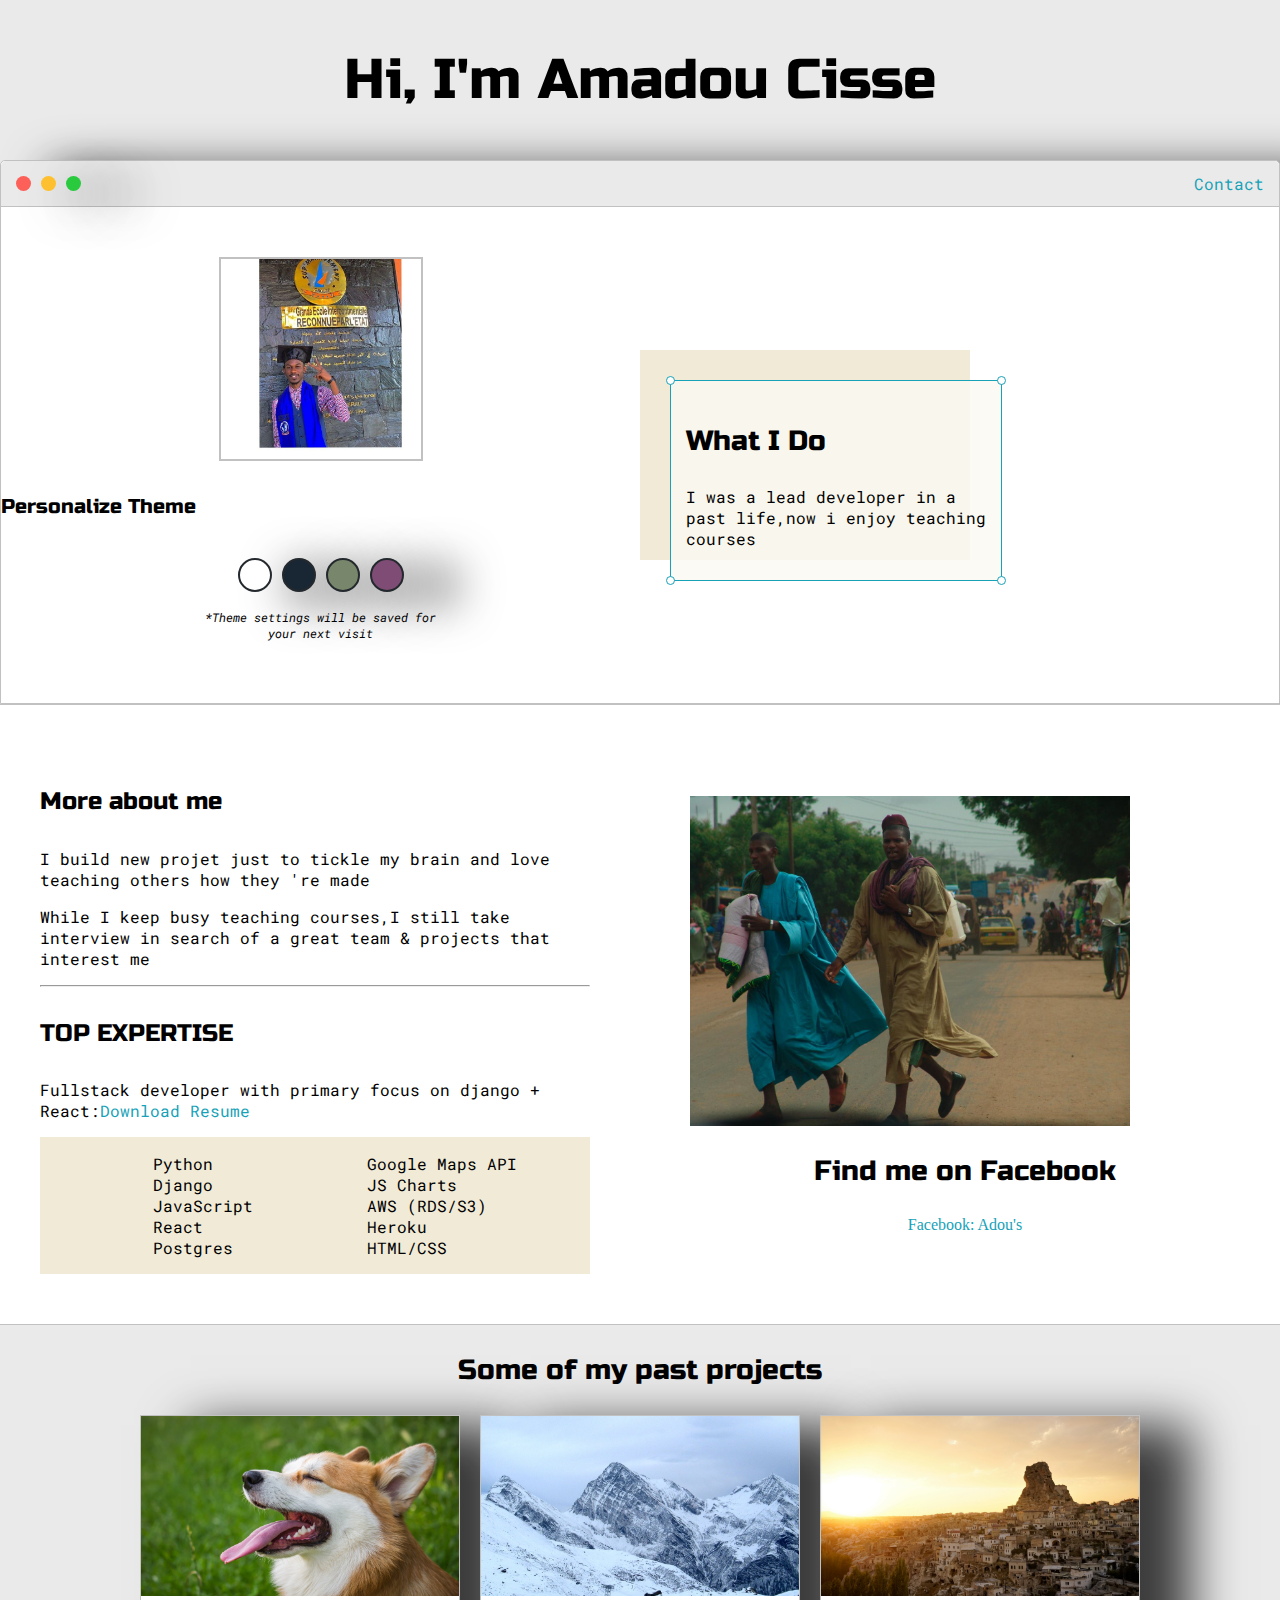
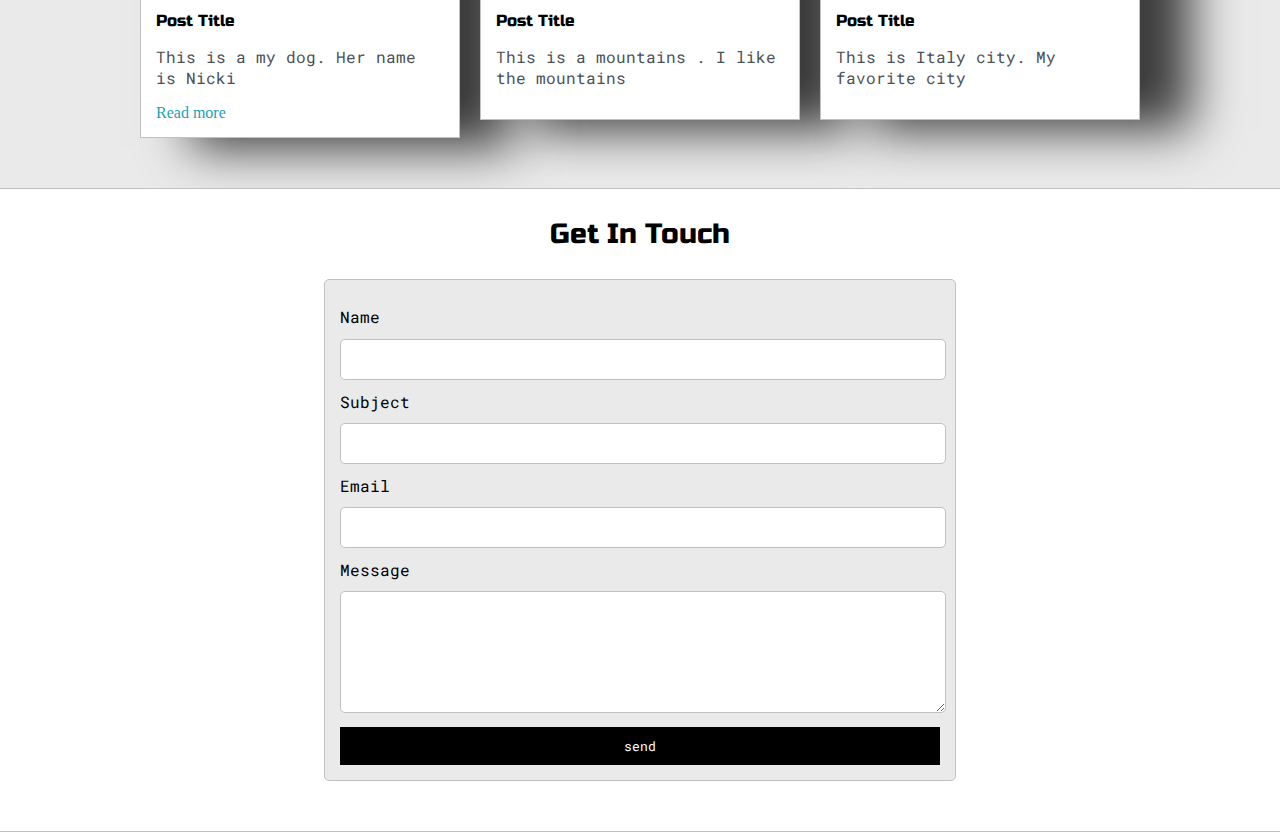
<file: index.html>
<!DOCTYPE html>
<html>
    <head>
        <title>Amadou Cisse</title>
        <meta name="viewport" content="width=device-width,initial-scale, minimun-scale=1" />
        <link rel="preconnect" href="https://fonts.googleapis.com">
<link rel="preconnect" href="https://fonts.gstatic.com" crossorigin>
<link href="https://fonts.googleapis.com/css2?family=Russo+One&display=swap" rel="stylesheet">
<link rel="preconnect" href="https://fonts.googleapis.com">
<link rel="preconnect" href="https://fonts.gstatic.com" crossorigin>
<link href="https://fonts.googleapis.com/css2?family=Roboto+Mono:wght@500&family=Russo+One&display=swap" rel="stylesheet">
        <link rel="stylesheet" type="text/css" href="default.css">
    </head>
    <body>
        <section class="s1">
            <div class="main-container">
                <div class="greeting-wrapper">
                <h1>Hi, I'm Amadou Cisse</h1>
                </div>
            </div>
            <div class="intro-wrapper">
                <div class="nav-wrapper">
                    <div class="dots-wrapper">
                        <div id="dot-1" class="browser-dot"></div>
                        <div id="dot-2" class="browser-dot"></div>
                        <div id="dot-3" class="browser-dot"></div>
                    
                    </div>
                    <ul id="navigation">
                        <li><a href="#">Contact</a></li>
                    </ul>

                </div>
                <div class="left-column">
                    <img id="profile_picture" src="./images/Amadou.jpg" >
                    <h5 style="text-align: ctner;line-height: o;">Personalize Theme</h5>
                    <div id="theme-option-wrapper"> 
                        <div id="light-mode" class="theme-dot"></div>
                        <div id="blue-mode" class="theme-dot"></div>
                        <div id="green-mode" class="theme-dot"></div>
                        <div id="purple-mode" class="theme-dot"></div>
                    </div>
                    <p id="setting-mode">*Theme settings will be saved for <br>your next visit</p>

                </div>

                <div class="right-column">
                    <div id="preview-shadow">
                        <div id="preview">
                            <div id="corner-t1" class="corner"></div>
                            <div id="corner-tr" class="corner"></div>
                            <h3>What I Do</h3>
                            <p>I was  a lead developer in a past life,now i enjoy teaching courses</p>
                            <div id="corner-br" class="corner"></div>
                            <div id="corner-b1" class="corner"></div>
                        </div>
                    </div>

                </div>
            </div>
            
        </section>

        <section class="s2">
            <div class="main-container">
                <div class="about-wrapper">
                    <div class="about-me">
                        <h4>More about me</h4>
                        

                        <p>I build new projet just to tickle my brain and love teaching others how they 're  made</p>

                        <p>While I keep busy  teaching courses,I still take interview in search of a great team & projects that interest me</p>

                    
                        <hr>
                        <h4>TOP EXPERTISE</h4>
                        <p>Fullstack developer with primary focus on django + React:<a target="_blank" href="Les resumes des cours.odt">Download Resume </a></p>
                        <div id="skills">
                            <ul>
                                <li>Python</li>
                                <li>Django</li>
                                <li>JavaScript</li>
                                <li>React</li>
                                <li>Postgres</li>
                            </ul>
                            <ul>
                                <li>Google Maps API</li>
                                <li>JS Charts</li>
                                <li>AWS (RDS/S3)</li>
                                <li>Heroku</li>
                                <li>HTML/CSS</li>
                            </ul>

                        </div>
                    </div>
                    <div class="social-link">
                        <img id="social_img" src="images/country.jpg">
                        <h3>Find me on Facebook</h3>
                        <a target="_blank" href="#">Facebook: Adou's</a>

                    </div>

                </div>

            </div>
        </section>
        <section class="s1">
            <div class="main-container">
                <h3 style="text-align:center">Some of my past projects</h3>

                <div class="post-wrapper">
                    <div>

                        <div class="post">
                            <img class="thumbnail" src="images/dog.jpg">
                            <div class="post-preview">
                                <h6 class="post-title">Post Title</h6>
                                <p class="post-intro">This is a my dog. Her name is Nicki</p>
                                <a href="post.html">Read more</a>
                            </div>

                        </div>
                    </div>
                    <div>
                        <div class="post">
                            <img class="thumbnail" src="images/alp-mountains-peaks-in-winter.jpg">
                            <div class="post-preview">
                                <h6 class="post-title">Post Title</h6>
                                <p class="post-intro">This is a mountains . I like the mountains</p>
                            </div>

                        </div>
                    </div>
                    <div>
                        <div class="post">
                            <img class="thumbnail" src="images/floder-image.jpg">
                            <div class="post-preview">
                                <h6 class="post-title">Post Title</h6>
                                <p class="post-intro">This is Italy city. My favorite city</p>
                            </div>
                        </div>

                    </div>



                </div>

            </div>
        </section>
        <section class="s2">
            <div class="main-container">
                <a href=""></a>
                <h3 style="text-align:center;">Get In Touch </h3>
                <form id="contact-form">
                    <a name="contact"></a>
                    <label>Name</label>
                    <input class="input-field" type="text" name="name">

                    <label>Subject</label>
                    <input class="input-field" type="text" name="subject">

                    <label>Email</label>
                    <input class="input-field" type="text" name="email">

                    <label>Message</label>
                    <textarea class="input-field"  name="message"></textarea>


                    <input id="submit-btn" type="submit" value="send">

                </form>

            </div>
        </section>
    </body>



</html>
</file>
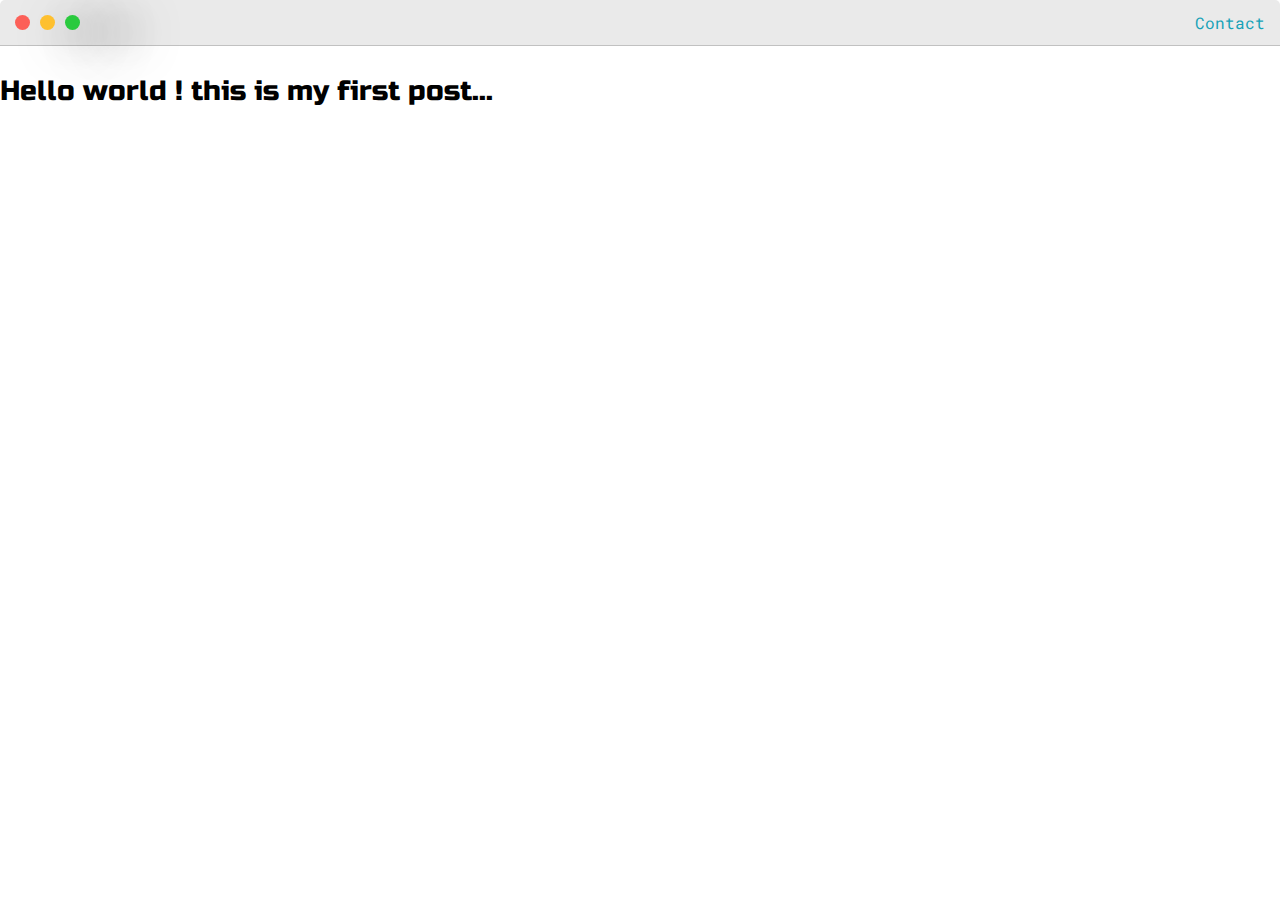
<file: post.html>
<!DOCTYPE html>
<html>
<head>
	<title>Post Name</title>


	<meta name="viewport" content="width=device-width, initial-scale=1, maximum-scale=1, minimum-scale=1" />

	<link href="https://fonts.googleapis.com/css2?family=Russo+One&display=swap" rel="stylesheet">

	<link href="https://fonts.googleapis.com/css2?family=Roboto+Mono:wght@500&display=swap" rel="stylesheet">

	<link rel="stylesheet" type="text/css" href="default.css">


	

</head>
<body>
    <div class="main-conatiner">
        <div class="nav-wrapper">
            <div class="dots-wrapper">
                <div id="dot-1" class="browser-dot"></div>
                <div id="dot-2" class="browser-dot"></div>
                <div id="dot-3" class="browser-dot"></div>
            
            </div>
            <ul id="navigation">
                <li><a href="#">Contact</a></li>
            </ul>

        </div>
        <h3>Hello world ! this is my first post...</h3>
    </div>
</body>
</file>
<file: default.css>
:root{
    --maincolor:#eaeaea;
    --secondarycolor:#fff;

    --bordercolor:#c1c1c1;

    --mainText: black;
    --secondaryText:#4b5156;

    --themedotborder: #24292e;
    --previewBg:rgb(251, 249, 243, 0.8);
    --previewshaow:#f0ead6;
    --btncolor:black;
}

html, body{
    padding: 0;
    margin: 0;
}
h1, h2, h3, h4, h5, h6, strong{
    color: var( --mainText);
    font-family: 'Russo One', sans-serif;
    font-weight: 500;

}
p, li, span, label, input, textarea{
    color: var( --mainText);
    font-family: 'Roboto Mono', monospace;

}
a{
    text-decoration: none;
    color: #17a2b8;
}
ul{
    list-style: none;
}
h1 {font-size: 56px;}
h2 {font-size: 36px;}
h3 {font-size: 28px;}
h4 {font-size: 24px;}
h5 {font-size: 20px;}
h6 {font-size: 16px;}
.s1{
    background-color: var(--maincolor);
    border-bottom:1px solid var(--bordercolor);
    overflow: auto;
}
.s2{
    background-color: var(--secondarycolorr);
    border-bottom:1px solid var(--bordercolor);
    overflow: auto;
}
.main-container{
    width: 1200px;
    margin: 0 auto;
}
.greeting-wrapper{  
    display: grid;
    text-align: center;
    align-content: center;
    
    min-height: 10em;

}

.intro-wrapper{
    background-color: var(--secondarycolor);
    border: 1px solid var(--bordercolor);
    border-radius: 5px 5px 0 0;
    box-shadow: 51px 10px 47px 0px rgba(0,0,0,0.75);
    -webkit-box-shadow: 51px 10px 47px 0px rgba(0,0,0,0.75);
    -moz-box-shadow: 51px 10px 47px 0px rgba(0,0,0,0.75);
    display: grid;
    grid-template-columns: 1fr 1fr;
    grid-template-areas:
        'nav-wrapper nav-wrapper'
        'left-column right-column'
        ;
}
.nav-wrapper{
    border-radius: 5px 5px 0 0;
    grid-area: nav-wrapper;
    border-bottom: 1px solid var(--bordercolor);
    display: flex;
    justify-content: space-between;
    align-items: center;
    background-color: var(--maincolor);


}
#navigation{
    margin: 0;
    padding: 10px;
}
#navigation li{
    display: inline-block;
    margin-right: 5px;
    margin-left: 5px;
}
.dots-wrapper{
    display: flex;
    padding: 10px;

}
#dot-1{
    background-color: #FC6058;

}
#dot-2{
    background-color: #FEC02f;

}
#dot-3{
    background-color: #2aca3e;

}
.browser-dot{
    background-color: black;
    height: 15px;
    width: 15px;
    border-radius: 50%;
    margin: 5px;
    box-shadow: 51px 10px 47px 0px rgba(0,0,0,0.75);
    -webkit-box-shadow: 51px 10px 47px 0px rgba(0,0,0,0.75);
    -moz-box-shadow: 51px 10px 47px 0px rgba(0,0,0,0.75);
}

.left-column{
    grid-area: left-column;
    padding-top: 50px;
    padding-bottom: 50px;

    

}
#profile_picture{
    display: block;
    margin: 0 auto;
    height: 200px;
    width: 200px;
    object-fit: cover;
    border: 2px solid var(--bordercolor);
}
#theme-option-wrapper{
    display: flex;
    justify-content: center;
}
.theme-dot{
    height: 30px;
    width: 30px;
    background-color: black;
    margin: 5px;
    border-radius: 50%;
    border: 2px solid var(--themedotborder);
    box-shadow: 51px 10px 47px 0px rgba(0,0,0,0.75);
    -webkit-box-shadow: 51px 10px 47px 0px rgba(0,0,0,0.75);
    -moz-box-shadow: 51px 10px 47px 0px rgba(0,0,0,0.75);
    cursor: pointer;
}
.theme-dot:hover{
    border-width: 5px;
}
#light-mode{
    background-color: #fff;
}
#blue-mode{
    background-color: #192734;
}
#green-mode{
    background-color: #78866b;
}
#purple-mode{
    background-color: #7e4c74;
}
#setting-mode{
    font-size: 12px;
    font-style: italic;
    text-align: center;
}
.right-column{
    grid-area: right-column;
    display: grid;
    align-content: center;
    padding-top: 50px;
    padding-bottom: 50px;
    
}
#preview-shadow{
    background-color: var(--previewshaow);
    width: 300px;
    height: 180px;
    padding-left: 30px;
    padding-top: 30px;
}
#preview{
    width: 300px;
    border: 1.5px solid #17a2b8;
    background-color: var(--previewBg);
    padding: 15px;
    position: relative;
}
.corner{
    width: 7px;
    height: 7px;
    border-radius: 50%;
    border: 1.5px solid #17a2b8;
    background-color: #fff;
    position: absolute;
}
#corner-t1{
    top: -5px;
    left: -5px;
}
#corner-tr{
    top: -5px;
    right: -5px;
}
#corner-br{
    bottom: -5px;
    right: -5px;
}
#corner-b1{
    bottom: -5px;
    left: -5px;
}
.about-wrapper{
    display: grid;
    grid-template-columns: repeat(auto-fit, minmax(320px, 1fr));
    padding-bottom: 50px;
    padding-top: 50px;
    gap: 100px;
}
#skills{
    display: flex;
    justify-content: space-evenly;
    background-color: var(--previewshaow);
}
.social-link{
    display: grid;
    align-content: center;
    text-align: center;
}
#social_img{
    width: 80%;
}
.post-wrapper{
    display: grid;
    grid-template-columns: repeat(auto-fit, 320px);
    gap: 20px;
    justify-content: center;
    padding-bottom: 50px;

}
.post{
    border: 1px solid var(--bordercolor);
    box-shadow: 51px 10px 47px 0px rgba(0,0,0,0.75);
    -webkit-box-shadow: 51px 10px 47px 0px rgba(0,0,0,0.75);
    -moz-box-shadow: 51px 10px 47px 0px rgba(0,0,0,0.75);
}
.post-preview{
    background-color: #fff;
    padding: 15px;
}
.post-title{
    color: black;
    margin: 0;
}
.post-intro{
    color: #4b5156;
    font-size: 16px;
}
.thumbnail{
    display: block;
    width: 100%;
    height: 180px;
    object-fit: cover;
}
#contact-form{
    display: block;
    max-width: 600px;
    margin: 0 auto;
    border: 1px solid var(--bordercolor);
    padding: 15px;
    border-radius: 5px;
    background-color: var(--maincolor);
    margin-bottom: 50px;
}
#contact-form label{
    line-height: 2.7em;
}
#contact-form textarea{
    min-height: 100px;
    font-size: 14px;
}
.input-field{
    width: 100%;
    padding-top: 10px;
    padding-bottom: 10px;
    background-color: var(--secondarycolor);
    border-radius: 5px;
    border: 1px solid var(--bordercolor);
    font-size: 14px;
}
#submit-btn{
    margin-top: 10px;
    width: 100%;
    padding-top: 10px;
    padding-bottom: 10px;
    color: #fff;
    background-color: var(--btncolor);
    border: none;
}
@media screen and (max-width:1200px) {
    .main-container{
        width: 95%;
    }
}
@media screen and (max-width:800px) {
    
.intro-wrapper{
    
    grid-template-columns: 1fr ;
    grid-template-areas:
        'nav-wrapper '
        'left-column '
        'right-column'
        ;
}
.right-column{
    justify-content: center;
}
}
</file>
